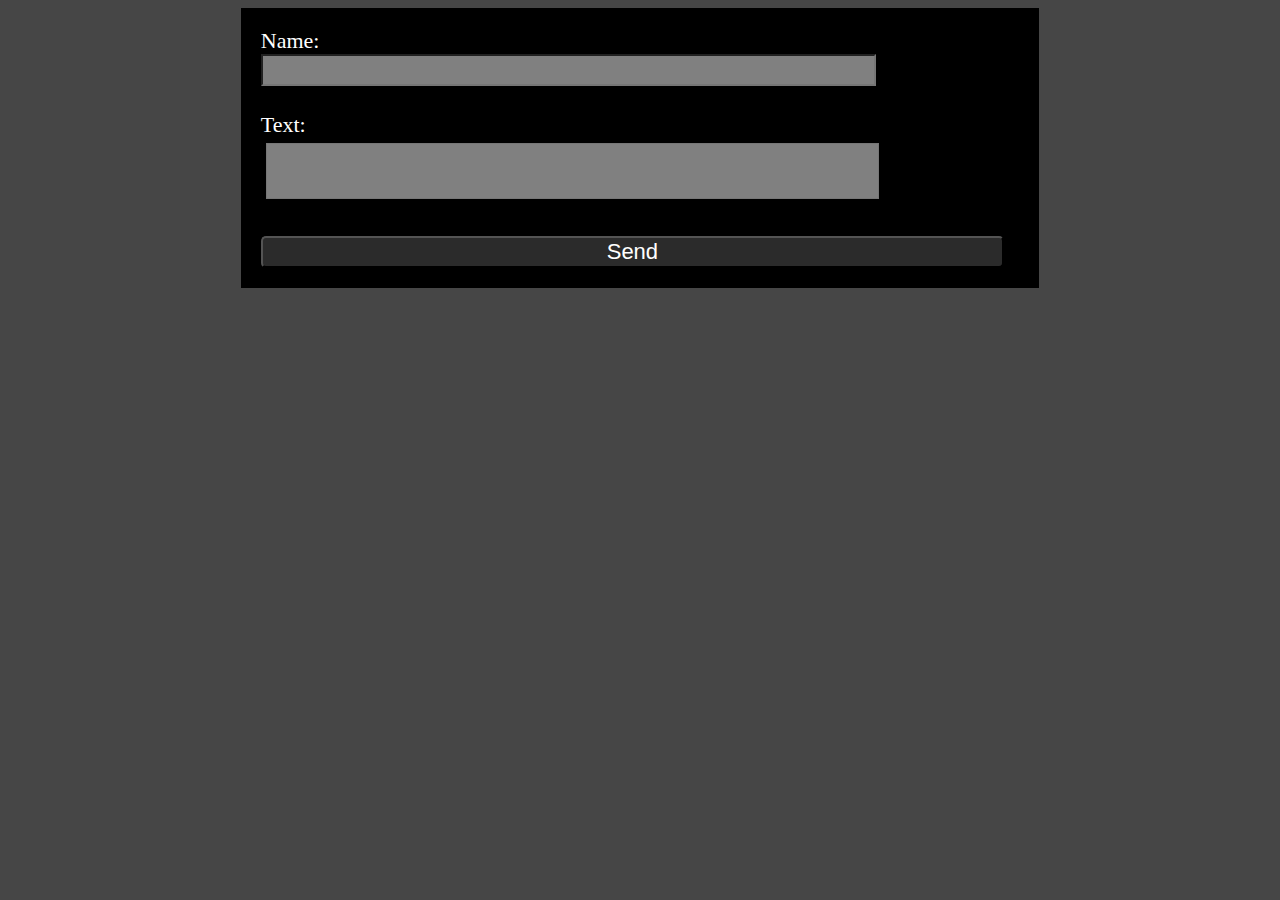
<file: public_html_3/public_html_2/Chat/index.html>
<!DOCTYPE HTML>
<html>
<head> 
    <meta charset=utf-8>
    <script language="JavaScript" type="text/javascript" src="https://cdnjs.cloudflare.com/ajax/libs/jquery/3.2.1/jquery.min.js" ></script>
    <script src="https://comet-server.com/CometServerApi.js" type="text/javascript"></script>
    
    <style>
    pre{
        border: 1px solid #ccc;
        padding: 5px;
        background-color: #EEE;
    }
    .text{
        margin: 5px;
        padding: 20px;
        text-align: left;
        background-color: black;
        color: white;
        font-size: 22px;
        width: 60%;
    }
    body{
        background-color: rgb(70, 70, 70);
    }
    textarea{
        margin: 5px;
        background: grey;
        color: black;
        font-size: 22px;
        resize: none;
        width: 80%;
    }
    #name{
        background: grey;
        color: black;
        font-size: 22px;
        resize: none;
        width: 80%;
    }
    #button{
        width: 98%;
        background-color: rgb(43, 43, 43);
        color: white;
        text-emphasis: bold;
        font-size: 22px;
        border-radius: 5px;
        cursor: pointer;
    }
    </style>
</head>
<body>
<center>
<div id="web_chat"></div>

<div class="text">
 Name: <br><input type="text" id="name"><br><br>
 Text: <br><textarea id="text"></textarea><br><br>
 <input id="button" type="button" onclick="send();" value="Send" ><br>
</div>
</center>
<script type="text/javascript">

$(document).ready(function()
{ 
    cometApi.start({node:"app.comet-server.ru", dev_id:15 })
    
    cometApi.subscription("simplechat.newMessage", function(event){
        $("#web_chat").append('<b>'+HtmlEncode(event.data.name)+'</b>')
        $("#web_chat").append('<pre>'+HtmlEncode(event.data.text)+'</pre>')
        $("#web_chat").append('<br>')
    })
})

function HtmlEncode(s)
{
  var el = document.createElement("div");
  el.innerText = el.textContent = s;
  s = el.innerHTML;
  return s;
}

    
function send()
{
   var name = $('#name').val();
   var text = $('#text').val();
   
   $.ajax({
        url: "https://comet-server.com/doc/CppComet/chat-example/chat.php",
        type: "POST", 
        data:"text="+encodeURIComponent(text)+"&name="+encodeURIComponent(name)
   });
}






</script>
</body>
</html>
</file>
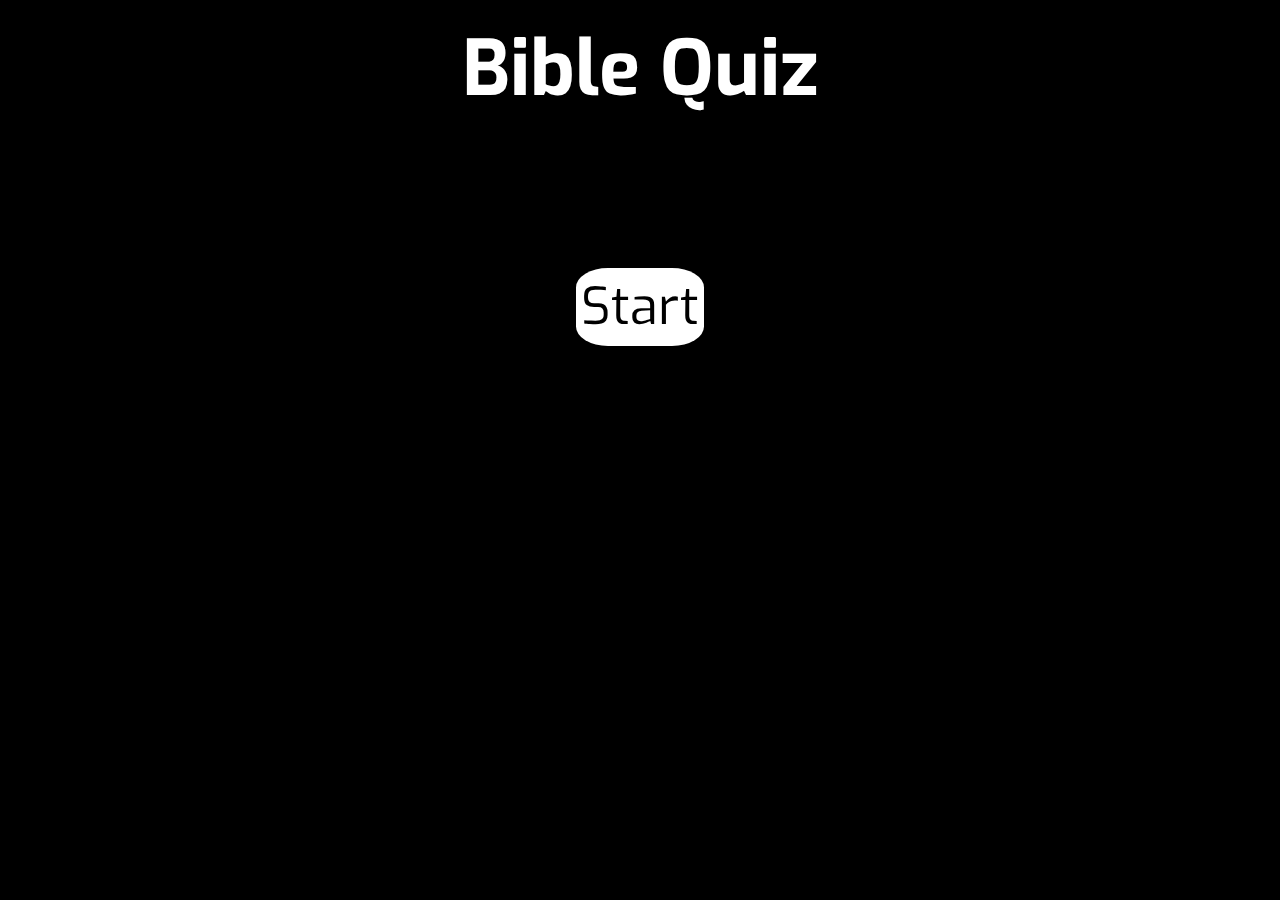
<file: public_html_3/public_html_2/Quiz/index.html>
<!DOCTYPE html>
<html lang="en">
<head>
    <meta charset="UTF-8">
    <meta name="viewport" content="width=device-width, initial-scale=1.0">
    <title>Bible Quiz</title>
    <link rel="preconnect" href="https://fonts.gstatic.com">
    <link href="https://fonts.googleapis.com/css2?family=Exo:ital@1&display=swap" rel="stylesheet">
    <link rel="stylesheet" href="style.css">
</head>
<body>
    <center>

    <h1>Bible Quiz</h1><br><br><br>

    <a href="all.html" id="start">Start</a>

    </center>
    
    
    <script src="script.js"></script>
</body>
</html>
</file>
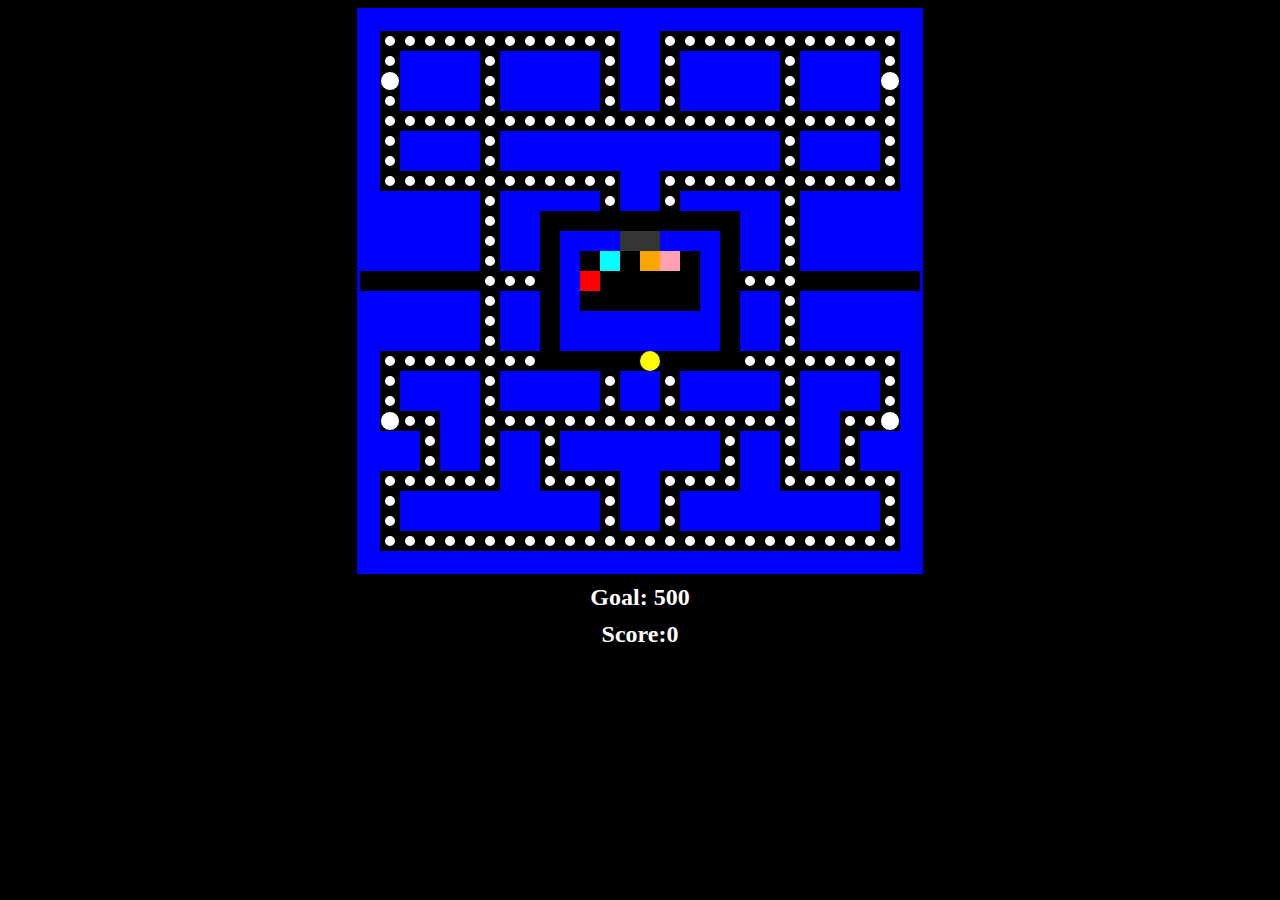
<file: public_html_3/public_html_2/pacman.html>
<!DOCTYPE html>
<html lang="en">
<head>
    <meta charset="UTF-8">
    <meta name="viewport" content="width=device-width, initial-scale=1.0">
    <title>Pacman</title>
    <link rel="stylesheet" href="style.css">
    <script src="script.js" charset="UTF-8"></script>
</head>
<body>
    <center>
        <div class="grid"></div>
        <h2>Goal: 500</h2>
        <h2>Score:<span id="score">0</span></h2>
    </center>
</body>
</html>
</file>
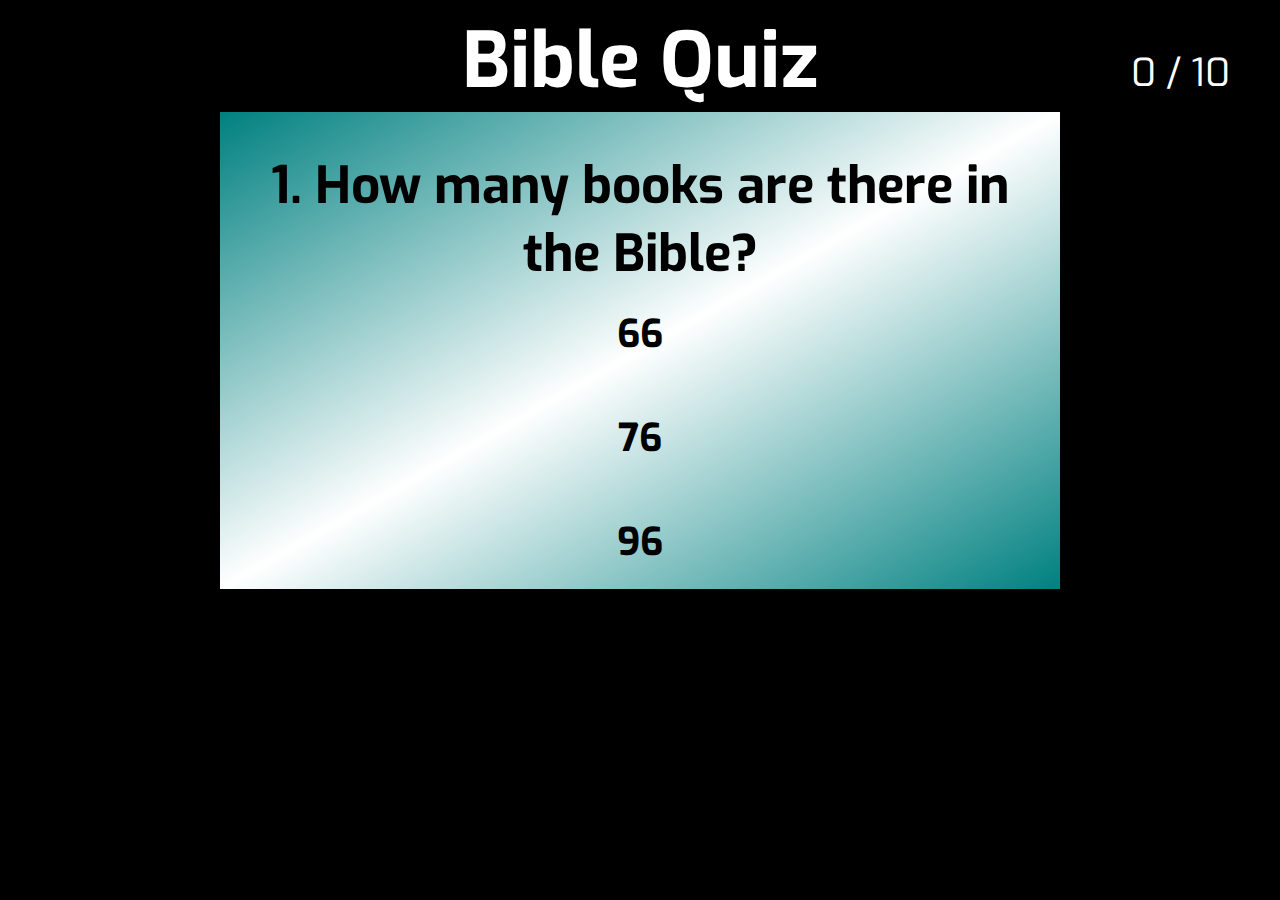
<file: public_html_3/public_html_2/Quiz/all.html>
<!DOCTYPE html>
<html lang="en">
<head>
    <meta charset="UTF-8">
    <meta name="viewport" content="width=device-width, initial-scale=1.0">
    <title>Bible Quiz</title>
    <link rel="preconnect" href="https://fonts.gstatic.com">
    <link href="https://fonts.googleapis.com/css2?family=Exo:ital@1&display=swap" rel="stylesheet">
    <link rel="stylesheet" href="style.css">
</head>
<body>
    <center>
    <p id="yours">Congratulations!&nbsp;&nbsp;&nbsp;   You Scored: </p>
    <p><span class="correct">0</span> / 10</p>
    
    <!--Question 1-->
        <div id="all">
            <h1>Bible Quiz</h1>
            

    <div class="container">
        <h3 id="title"></h3><br>
        <button id="Aanswer1"></button><br><br>
        <button id="Aanswer2"></button><br><br>
        <button id="Aanswer3"></button>
    </div>
    
    <button id="next">Next</button>

        </div>

<!--Question 2-->
        <div id="all2">
            <h1>Bible Quiz</h1><br>
            

    <div class="container">
        <h3 id="title2"></h3><br>
        <button id="Banswer1"></button><br><br>
        <button id="Banswer2"></button><br><br>
        <button id="Banswer3"></button>
    </div>
    
    <button id="next2">Next</button>

        </div>


        <!--Question 3-->
        <div id="all3">
            <h1>Bible Quiz</h1><br>
            

    <div class="container">
        <h3 id="title3"></h3><br>
        <button id="Canswer1"></button><br><br>
        <button id="Canswer2"></button><br><br>
        <button id="Canswer3"></button>
    </div>
 
    <button id="next3">Next</button>

        </div>


        <!--Question 4-->
        <div id="all4">
            <h1>Bible Quiz</h1><br>
            

    <div class="container">
        <h3 id="title4"></h3><br>
        <button id="Danswer1"></button><br><br>
        <button id="Danswer2"></button><br><br>
        <button id="Danswer3"></button>
    </div>
 
    <button id="next4">Next</button>

        </div>


        <!--Question 5-->
        <div id="all5">
            <h1>Bible Quiz</h1><br>
            

    <div class="container">
        <h3 id="title5"></h3><br>
        <button id="Eanswer1"></button><br><br>
        <button id="Eanswer2"></button><br><br>
        <button id="Eanswer3"></button>
    </div>
 
    <button id="next5">Next</button>

        </div>

        <!--Question 6-->
        <div id="all6">
            <h1>Bible Quiz</h1><br>
            

    <div class="container">
        <h3 id="title6"></h3><br>
        <button id="Fanswer1"></button><br><br>
        <button id="Fanswer2"></button><br><br>
        <button id="Fanswer3"></button>
    </div>
 
    <button id="next6">Next</button>

        </div>

    <!--Question 7-->
    <div id="all7">
        <h1>Bible Quiz</h1><br>
        

<div class="container">
    <h3 id="title7"></h3><br>
    <button id="Ganswer1"></button><br><br>
    <button id="Ganswer2"></button><br><br>
    <button id="Ganswer3"></button>
</div>

<button id="next7">Next</button>

        </div>


         <!--Question 8-->
    <div id="all8">
        <h1>Bible Quiz</h1><br>
        

<div class="container">
    <h3 id="title8"></h3><br>
    <button id="Hanswer1"></button><br><br>
    <button id="Hanswer2"></button><br><br>
    <button id="Hanswer3"></button>
</div>

<button id="next8">Next</button>

        </div>


         <!--Question 9-->
    <div id="all9">
        <h1>Bible Quiz</h1><br>
        

<div class="container">
    <h3 id="title9"></h3><br>
    <button id="Ianswer1"></button><br><br>
    <button id="Ianswer2"></button><br><br>
    <button id="Ianswer3"></button>
</div>

<button id="next9">Next</button>

        </div>


         <!--Question 10-->
    <div id="all10">
        <h1>Bible Quiz</h1><br>
        

<div class="container">
    <h3 id="title10"></h3><br>
    <button id="Janswer1"></button><br><br>
    <button id="Janswer2"></button><br><br>
    <button id="Janswer3"></button>
</div>

<button id="next10">Next</button>

        </div>

        
    
    </center>
    
    
    <script src="script.js"></script>
</body>
</html>
</file>
<file: public_html_3/public_html_2/Quiz/style.css>
body{
    background-color: black;
    color: white;
    display: flex;
    justify-content: center;
    align-items: center;
    font-family: 'Exo', sans-serif;
    font-size: 3vw;
}
.container{
    background-image: linear-gradient(to bottom right, teal, white, teal);
    justify-content: center;
    color: black;
    padding: 20px;
    align-items: center;
    max-width: 800px;
    margin: 0 8vw;
}
h1{
    margin: 10px;
    margin-bottom: 0px;
    font-weight: bolder;
    font-size: 6vw;
}
h3{
    font-size: 4vw;
    margin: 20px;
    display: inline-block;
}
button{
    background: transparent;
    border: transparent;
    font-family: 'Exo', sans-serif;
    font-size: 3vw;
    font-weight: bold;
    outline: none;
}
p{
    position: absolute;
    top: 10px;
    right: 50px;
    z-index: 9999999999999999999;
}

/* .correct{
    position: absolute;
    top: 10px;
    right: 10px;
    z-index: 9999999999999999999;
} */







#next{
    background-color: white;
    font-size: 4vw;
    font-family: 'Exo', sans-serif;
    border-radius: 25%;
    margin: 20px;
    visibility: hidden;
    color: black;
    text-decoration: none;
    padding: 5px;
}
#next:visited{
    background-color: white;
    font-size: 4vw;
    font-family: 'Exo', sans-serif;
    border-radius: 25%;
    margin: 20px;
    visibility: hidden;
    color: black;
    text-decoration: none;
    padding: 5px;
}
#next:active{
    background-color: white;
    font-size: 4vw;
    font-family: 'Exo', sans-serif;
    border-radius: 25%;
    margin: 20px;
    visibility: hidden;
    color: black;
    text-decoration: none;
    padding: 5px;
}
#next2{
    background-color: white;
    font-size: 4vw;
    font-family: 'Exo', sans-serif;
    border-radius: 25%;
    margin: 20px;
    visibility: hidden;
    color: black;
    text-decoration: none;
    padding: 5px;
}
#next2:visited{
    background-color: white;
    font-size: 4vw;
    font-family: 'Exo', sans-serif;
    border-radius: 25%;
    margin: 20px;
    visibility: hidden;
    color: black;
    text-decoration: none;
    padding: 5px;
}
#next2:active{
    background-color: white;
    font-size: 4vw;
    font-family: 'Exo', sans-serif;
    border-radius: 25%;
    margin: 20px;
    visibility: hidden;
    color: black;
    text-decoration: none;
    padding: 5px;
}
#next3{
    background-color: white;
    font-size: 4vw;
    font-family: 'Exo', sans-serif;
    border-radius: 25%;
    margin: 20px;
    visibility: hidden;
    color: black;
    text-decoration: none;
    padding: 5px;
}
#next3:visited{
    background-color: white;
    font-size: 4vw;
    font-family: 'Exo', sans-serif;
    border-radius: 25%;
    margin: 20px;
    visibility: hidden;
    color: black;
    text-decoration: none;
    padding: 5px;
}
#next3:active{
    background-color: white;
    font-size: 4vw;
    font-family: 'Exo', sans-serif;
    border-radius: 25%;
    margin: 20px;
    visibility: hidden;
    color: black;
    text-decoration: none;
    padding: 5px;
}
#next4{
    background-color: white;
    font-size: 4vw;
    font-family: 'Exo', sans-serif;
    border-radius: 25%;
    margin: 20px;
    visibility: hidden;
    color: black;
    text-decoration: none;
    padding: 5px;
}
#next4:visited{
    background-color: white;
    font-size: 4vw;
    font-family: 'Exo', sans-serif;
    border-radius: 25%;
    margin: 20px;
    visibility: hidden;
    color: black;
    text-decoration: none;
    padding: 5px;
}
#next4:active{
    background-color: white;
    font-size: 4vw;
    font-family: 'Exo', sans-serif;
    border-radius: 25%;
    margin: 20px;
    visibility: hidden;
    color: black;
    text-decoration: none;
    padding: 5px;
}
#next5{
    background-color: white;
    font-size: 4vw;
    font-family: 'Exo', sans-serif;
    border-radius: 25%;
    margin: 20px;
    visibility: hidden;
    color: black;
    text-decoration: none;
    padding: 5px;
}
#next5:visited{
    background-color: white;
    font-size: 4vw;
    font-family: 'Exo', sans-serif;
    border-radius: 25%;
    margin: 20px;
    visibility: hidden;
    color: black;
    text-decoration: none;
    padding: 5px;
}
#next5:active{
    background-color: white;
    font-size: 4vw;
    font-family: 'Exo', sans-serif;
    border-radius: 25%;
    margin: 20px;
    visibility: hidden;
    color: black;
    text-decoration: none;
    padding: 5px;
}
#next6{
    background-color: white;
    font-size: 4vw;
    font-family: 'Exo', sans-serif;
    border-radius: 25%;
    margin: 20px;
    visibility: hidden;
    color: black;
    text-decoration: none;
    padding: 5px;
}
#next6:visited{
    background-color: white;
    font-size: 4vw;
    font-family: 'Exo', sans-serif;
    border-radius: 25%;
    margin: 20px;
    visibility: hidden;
    color: black;
    text-decoration: none;
    padding: 5px;
}
#next6:active{
    background-color: white;
    font-size: 4vw;
    font-family: 'Exo', sans-serif;
    border-radius: 25%;
    margin: 20px;
    visibility: hidden;
    color: black;
    text-decoration: none;
    padding: 5px;
}
#next7{
    background-color: white;
    font-size: 4vw;
    font-family: 'Exo', sans-serif;
    border-radius: 25%;
    margin: 20px;
    visibility: hidden;
    color: black;
    text-decoration: none;
    padding: 5px;
}
#next7:visited{
    background-color: white;
    font-size: 4vw;
    font-family: 'Exo', sans-serif;
    border-radius: 25%;
    margin: 20px;
    visibility: hidden;
    color: black;
    text-decoration: none;
    padding: 5px;
}
#next7:active{
    background-color: white;
    font-size: 4vw;
    font-family: 'Exo', sans-serif;
    border-radius: 25%;
    margin: 20px;
    visibility: hidden;
    color: black;
    text-decoration: none;
    padding: 5px;
}
#next8{
    background-color: white;
    font-size: 4vw;
    font-family: 'Exo', sans-serif;
    border-radius: 25%;
    margin: 20px;
    visibility: hidden;
    color: black;
    text-decoration: none;
    padding: 5px;
}
#next8:visited{
    background-color: white;
    font-size: 4vw;
    font-family: 'Exo', sans-serif;
    border-radius: 25%;
    margin: 20px;
    visibility: hidden;
    color: black;
    text-decoration: none;
    padding: 5px;
}
#next8:active{
    background-color: white;
    font-size: 4vw;
    font-family: 'Exo', sans-serif;
    border-radius: 25%;
    margin: 20px;
    visibility: hidden;
    color: black;
    text-decoration: none;
    padding: 5px;
}
#next9{
    background-color: white;
    font-size: 4vw;
    font-family: 'Exo', sans-serif;
    border-radius: 25%;
    margin: 20px;
    visibility: hidden;
    color: black;
    text-decoration: none;
    padding: 5px;
}
#next9:visited{
    background-color: white;
    font-size: 4vw;
    font-family: 'Exo', sans-serif;
    border-radius: 25%;
    margin: 20px;
    visibility: hidden;
    color: black;
    text-decoration: none;
    padding: 5px;
}
#next9:active{
    background-color: white;
    font-size: 4vw;
    font-family: 'Exo', sans-serif;
    border-radius: 25%;
    margin: 20px;
    visibility: hidden;
    color: black;
    text-decoration: none;
    padding: 5px;
}
#next10{
    background-color: white;
    font-size: 4vw;
    font-family: 'Exo', sans-serif;
    border-radius: 25%;
    margin: 20px;
    visibility: hidden;
    color: black;
    text-decoration: none;
    padding: 5px;
}
#next10:visited{
    background-color: white;
    font-size: 4vw;
    font-family: 'Exo', sans-serif;
    border-radius: 25%;
    margin: 20px;
    visibility: hidden;
    color: black;
    text-decoration: none;
    padding: 5px;
}
#next10:active{
    background-color: white;
    font-size: 4vw;
    font-family: 'Exo', sans-serif;
    border-radius: 25%;
    margin: 20px;
    visibility: hidden;
    color: black;
    text-decoration: none;
    padding: 5px;
}









#start{
    background-color: white;
    font-size: 4vw;
    font-family: 'Exo', sans-serif;
    border-radius: 25%;
    margin: 20px;
    visibility: visible;
    color: black;
    text-decoration: none;
    padding: 5px;
}
#start:visited{
    background-color: white;
    font-size: 4vw;
    font-family: 'Exo', sans-serif;
    border-radius: 25%;
    margin: 20px;
    visibility: visible;
    color: black;
    text-decoration: none;
    padding: 5px;
}
#start:active{
    background-color: white;
    font-size: 4vw;
    font-family: 'Exo', sans-serif;
    border-radius: 25%;
    margin: 20px;
    visibility: visible;
    color: black;
    text-decoration: none;
    padding: 5px;
}






#all{
    position: absolute;
    top: 0%;
    left: 0%;
    right: 0%;
    bottom: 0%;
    background:black;
    visibility: visible;
}
#all2{
    position: absolute;
    top: 0%;
    left: 0%;
    right: 0%;
    bottom: 0%;
    background:black;
    visibility: hidden;
}
#all3{
    position: absolute;
    top: 0%;
    left: 0%;
    right: 0%;
    bottom: 0%;
    background:black;
    visibility: hidden;
}
#all4{
    position: absolute;
    top: 0%;
    left: 0%;
    right: 0%;
    bottom: 0%;
    background:black;
    visibility: hidden;
}
#all5{
    position: absolute;
    top: 0%;
    left: 0%;
    right: 0%;
    bottom: 0%;
    background:black;
    visibility: hidden;
}
#all6{
    position: absolute;
    top: 0%;
    left: 0%;
    right: 0%;
    bottom: 0%;
    background:black;
    visibility: hidden;
}
#all7{
    position: absolute;
    top: 0%;
    left: 0%;
    right: 0%;
    bottom: 0%;
    background:black;
    visibility: hidden;
}
#all8{
    position: absolute;
    top: 0%;
    left: 0%;
    right: 0%;
    bottom: 0%;
    background:black;
    visibility: hidden;
}
#all9{
    position: absolute;
    top: 0%;
    left: 0%;
    right: 0%;
    bottom: 0%;
    background:black;
    visibility: hidden;
}
#all10{
    position: absolute;
    top: 0%;
    left: 0%;
    right: 0%;
    bottom: 0%;
    background:black;
    visibility: hidden;
}




#yours{
    position: absolute;
    right: 20vw;
    /* top: 1vw; */
    font-size: 4vw;
    margin: 2vw;
    display: inline-block;
    visibility: hidden;
}




img[src="https://cdn.000webhost.com/000webhost/logo/footer-powered-by-000webhost-white2.png"] {
            display: none;
        }
</file>
<file: public_html_3/public_html_2/style.css>
.grid{
    display: flex;
    flex-wrap: wrap;
    width: 560px;
    height: 560px;
    border: solid blue;
    background-color: black;
}

.grid div{
    width: 20px;
    height: 20px;
}

.food{
    background-color: white;
    box-sizing: border-box;
    border: 5px solid black;
    border-radius: 10px;
}

.wall{
    background-color: blue;
}

.ghost-home{
    background-color: rgb(53, 53, 53);
}

.power-up{
    background-color: white;
    box-sizing: border-box;
    border: 1px solid black;
    border-radius: 10px;
}

.Clyde{
    background-color: cyan;
    border: 0px;
}

.Tom{
    background-color: orange;
    border: 0px;
}

.Bob{
    background-color: red;
    border: 0px;
}

.Steve{
    background-color: rgb(255, 161, 177);
    border: 0px;
}

.scared-ghost{
    border: 0px;
    animation: change infinite 1s;
}

@keyframes change{
    0%{
        background-color: blue;
    }
    50%{
        background-color: white;
    }
}



.pac-man{
    background-color: yellow;
    border-radius: 10px;
}

h2{
    margin: 10px;
    color: white;
}


body{
    background-color: black;
}
</file>
